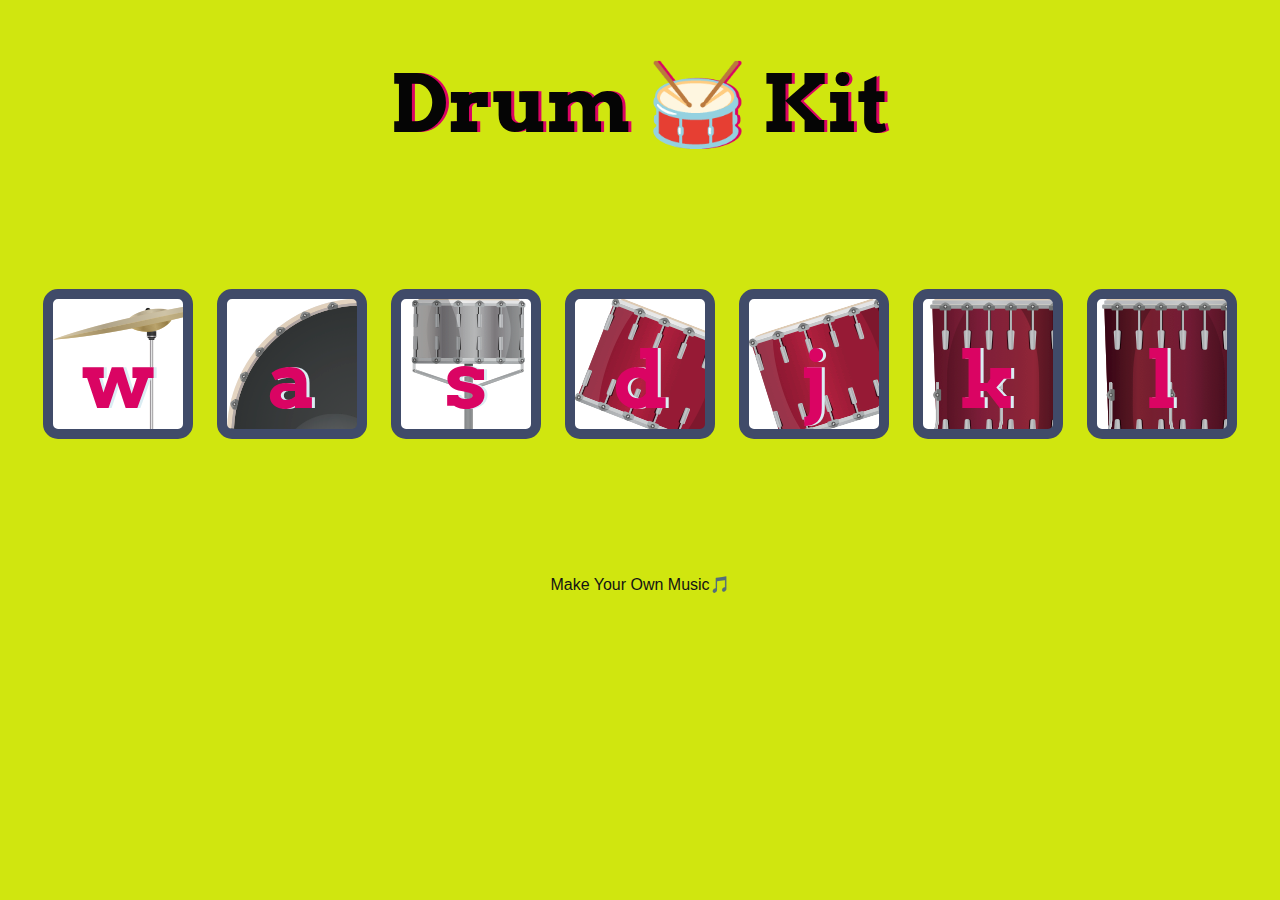
<file: index.html>
<!DOCTYPE html>
<html lang="en" dir="ltr">

<head>
  <meta charset="utf-8">
  <title>Drum Kit</title>
  <link rel="stylesheet" href="drum.css">
  <link href="https://fonts.googleapis.com/css?family=Arvo" rel="stylesheet">
</head>

<body>

  <h1 id="title">Drum 🥁 Kit</h1>
  <div class="set">
    <button class="w drum">w</button>
    <button class="a drum">a</button>
    <button class="s drum">s</button>
    <button class="d drum">d</button>
    <button class="j drum">j</button>
    <button class="k drum">k</button>
    <button class="l drum">l</button>
  </div>

<script src="drum.js"></script>
  <footer>
    Make Your Own Music🎵
  </footer>
</body>

</html>
</file>
<file: drum.css>
body {
    text-align: center;
    background-color: #d0e60f;
  }
  
  h1 {
    font-size: 5rem;
    color: #050505;
    font-family: "Arvo", cursive;
    text-shadow: 3px 0 #DA0463;
  
  }
  
  footer {
    color: #131313;
    font-family:'Segoe UI', Tahoma, Geneva, Verdana, sans-serif;
  }
  
  .w {
    background-image: url("images/crash.png");
  }
  
  .a {
    background-image:url("images/kick.png");
  }
  
  .s {
    background-image:url("images/snare.png");
  }
  
  .d {
    background-image:url("images/tom1.png");
  }
  
  .j {
    background-image:url("images/tom2.png");
  }
  
  .k {
    background-image:url("images/tom3.png");
  }
  
  .l {
    background-image:url("images/tom4.png");
  }
  
  .set {
    margin: 10% auto;
  }
  
  .game-over {
    background-color: red;
    opacity: 0.8;
  }
  
  .pressed {
    box-shadow: 0 3px 4px 0 #DBEDF3;
    opacity: 0.5;
  }
  
  .red {
    color: red;
  }
  
  .drum {
    outline: none;
    border: 10px solid #404B69;
    font-size: 5rem;
    font-family: 'Arvo', cursive;
    line-height: 2;
    font-weight: 900;
    color: #DA0463;
    text-shadow: 3px 0 #DBEDF3;
    border-radius: 15px;
    display: inline-block;
    width: 150px;
    height: 150px;
    text-align: center;
    margin: 10px;
    background-color: white;
  }
</file>
